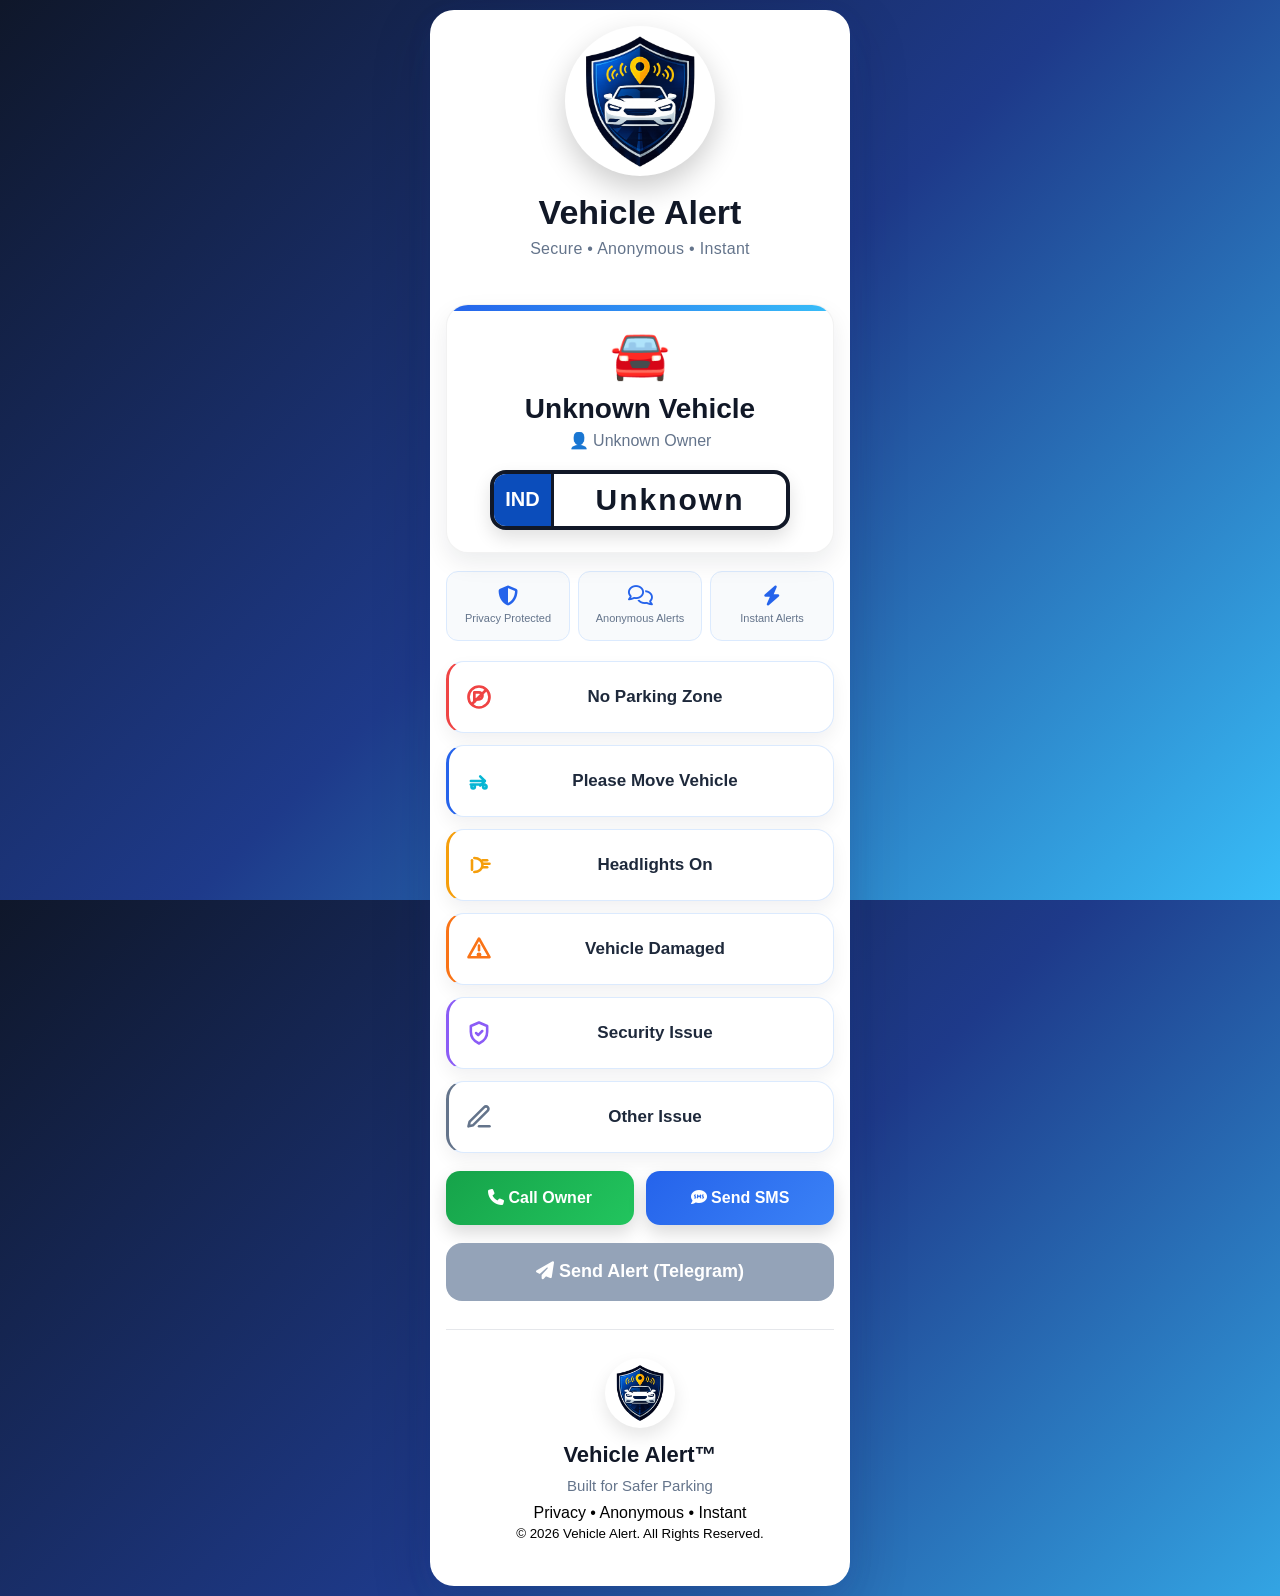
<file: index.html>
<!DOCTYPE html>
<html lang="en">

<head>

<meta charset="UTF-8">

<meta name="viewport" content="width=device-width, initial-scale=1.0">

<title>Vehicle Alert System</title>

<link rel="icon" href="images/logo.png">

<link rel="stylesheet"
href="https://cdnjs.cloudflare.com/ajax/libs/font-awesome/6.5.2/css/all.min.css">

<link rel="stylesheet" href="style.css">

</head>

<body>

<div class="container">

    <div class="page-header">

    <div class="logo-circle">

        <img src="images/logo.png"
             class="siteLogo"
             alt="Vehicle Alert">

    </div>

    <h1>Vehicle Alert</h1>

    <p class="subtitle">

        Secure • Anonymous • Instant

    </p>

</div>

    <!-- Vehicle Card -->

    <div class="vehicle-card">

        <div id="vehicleIcon" class="car-icon">
            🚘
        </div>

        <h2 id="carName">
            Loading...
        </h2>

        <p class="owner">

            👤
            <span id="ownerName">
                Loading...
            </span>

        </p>

        <!-- Number Plate -->

        <div class="number-plate">

            <div class="plate-left">
                IND
            </div>

            <div class="plate-right">

                <span id="plateNumber">
                    Loading...
                </span>

            </div>

        </div>

    </div>

<!-- =========================
     TRUST BADGES
========================== -->

<div class="trust-section">

    <div class="trust-card">
        <i class="fa-solid fa-shield-halved"></i>
        <span>Privacy Protected</span>
    </div>

    <div class="trust-card">
        <i class="fa-regular fa-comments"></i>
        <span>Anonymous Alerts</span>
    </div>

    <div class="trust-card">
        <i class="fa-solid fa-bolt"></i>
        <span>Instant Alerts</span>
    </div>
</div>

 <!-- Issue Buttons -->

<div class="issue-grid">

    <button class="opt danger"
    onclick="selectIssue(this,'No Parking Zone')">
        <img src="images/icons/no-parking.svg" class="issue-icon" alt="">
        <span>No Parking Zone</span>
    </button>

    <button class="opt primary"
    onclick="selectIssue(this,'Please Move Vehicle')">
        <img src="images/icons/move.svg" class="issue-icon" alt="">
        <span>Please Move Vehicle</span>
    </button>

    <button class="opt warning"
    onclick="selectIssue(this,'Headlights On')">
        <img src="images/icons/headlight.svg" class="issue-icon" alt="">
        <span>Headlights On</span>
    </button>

    <button class="opt orange"
    onclick="selectIssue(this,'Vehicle Damaged')">
        <img src="images/icons/damage.svg" class="issue-icon" alt="">
        <span>Vehicle Damaged</span>
    </button>

    <button class="opt purple"
    onclick="selectIssue(this,'Security Issue')">
        <img src="images/icons/security.svg" class="issue-icon" alt="">
        <span>Security Issue</span>
    </button>

    <button class="opt gray"
    onclick="selectIssue(this,'Other Issue')">
        <img src="images/icons/other.svg" class="issue-icon" alt="">
        <span>Other Issue</span>
    </button>

</div>

<textarea
id="otherIssue"
placeholder="Describe your issue..."
style="
display:none;
width:100%;
height:90px;
margin-top:14px;
padding:14px;
border-radius:14px;
border:2px solid #dbeafe;
font-size:15px;
resize:none;
outline:none;">
</textarea>

    <!-- Send Button -->

<div class="action-row">

    <button id="callBtn" class="call-btn" onclick="callOwner()">
        <i class="fa-solid fa-phone"></i>
        <span>Call Owner</span>
    </button>

    <button id="smsBtn" class="sms-btn" onclick="sendSMS()">
        <i class="fa-solid fa-comment-sms"></i>
        <span>Send SMS</span>
    </button>

</div>

<button
id="sendBtn"
class="send-btn"
onclick="sendAlert()"
disabled>

<i class="fa-solid fa-paper-plane"></i>

<span>Send Alert (Telegram)</span>

</button>

<footer class="footer">

<div class="footer-logo">

<img src="images/logo.png" alt="Vehicle Alert">

</div>

<h3>Vehicle Alert™</h3>

<p class="footer-tagline">

Built for Safer Parking

</p>

<p>

Privacy • Anonymous • Instant

</p>

<small>

© 2026 Vehicle Alert. All Rights Reserved.

</small>

</footer>

</div>

<!-- =========================
     Success Popup
========================== -->

<div id="success">

    <div class="success-card">

        <h2>✅ Alert Sent Successfully</h2>

        <p>
            Vehicle Owner has been notified successfully.
        </p>

    </div>

</div>

<!-- =========================
     PREMIUM CONFIRM POPUP
========================== -->

<div id="confirmPopup" class="popup-overlay">

    <div class="popup-card">

        <button class="popup-close"
                onclick="closeConfirm()">
            <i class="fa-solid fa-xmark"></i>
        </button>

        <div class="popup-icon" id="popupIcon">
            🚨
        </div>

        <h2 id="popupTitle">
            Confirm Alert
        </h2>

        <p id="popupMessage">
            Are you sure you want to notify the vehicle owner?
        </p>

        <div class="popup-buttons">

            <button
                class="cancel-btn"
                onclick="closeConfirm()">
                Cancel
            </button>

            <button
                id="popupConfirmBtn"
                class="confirm-btn"
                onclick="confirmSend()">

                🚨 Send Alert

            </button>

        </div>

    </div>

</div>

<div id="loadingOverlay">
    <div class="loader-box">

        <img src="logo.png" class="loader-logo">

        <div class="loader-spinner"></div>

        <h2>Sending Alert...</h2>

        <p>Notifying Vehicle Owner</p>

    </div>
</div>

<!-- Load Script -->

<script src="script.js"></script>

</body>
</html>
</file>
<file: style.css>
/* ==================================================
   VEHICLE ALERT V3.0
   FINAL PREMIUM UI
================================================== */

*{
    margin:0;
    padding:0;
    box-sizing:border-box;
    -webkit-tap-highlight-color:transparent;
    font-family:"Segoe UI",Arial,sans-serif;
}

html{

    height:100%;

    overflow-x:hidden;

}

body{

    min-height:100vh;

    background:linear-gradient(135deg,#0f172a,#1e3a8a,#38bdf8);

    display:flex;

    justify-content:center;

    align-items:center;

    padding:10px;

    overflow-x:hidden;

}

.container{

    width:96%;

    max-width:420px;

    background:#ffffff;

    border-radius:24px;

    padding:16px;

   box-shadow:

0 20px 60px rgba(15,23,42,.18),
0 8px 24px rgba(37,99,235,.10);

}

h1{

    text-align:center;

    font-size:34px;

    font-weight:700;

    color:#111827;

    margin-bottom:4px;

}

.subtitle{

    text-align:center;

    font-size:13px;

    color:#6b7280;

    margin-bottom:16px;

    letter-spacing:.3px;

}

    /* =====================================
   PREMIUM VEHICLE CARD
===================================== */

.vehicle-card{

    background:#ffffff;

    border-radius:22px;

    padding:22px;

    margin-bottom:18px;

    text-align:center;

    border:1px solid #e5e7eb;

    box-shadow:0 10px 25px rgba(15,23,42,.08);

    position:relative;

    overflow:hidden;

}

/* Blue top accent */

.vehicle-card::before{

    content:"";

    position:absolute;

    top:0;
    left:0;

    width:100%;
    height:6px;

    background:linear-gradient(90deg,#2563eb,#38bdf8);

}

.car-icon{

    font-size:48px;

    margin-bottom:10px;

}

#carName{

    font-size:28px;

    font-weight:800;

    color:#111827;

    margin-bottom:6px;

}

.owner{

    font-size:16px;

    color:#64748b;

    font-weight:500;

    margin-bottom:18px;

}

/* ==========================
   PREMIUM NUMBER PLATE
========================== */

.number-plate{

    width:300px;

    max-width:100%;

    height:60px;

    margin:auto;

    display:flex;

    overflow:hidden;

    border:4px solid #111827;

    border-radius:16px;

    background:#ffffff;

    box-shadow:0 8px 18px rgba(0,0,0,.12);

}

.plate-left{

    width:60px;

    background:#0b4dbb;

    color:#ffffff;

    display:flex;

    justify-content:center;

    align-items:center;

    font-weight:700;

    font-size:20px;

    border-right:3px solid #111827;

}

.plate-right{

    flex:1;

    display:flex;

    justify-content:center;

    align-items:center;

}

#plateNumber{

    font-size:30px;

    font-weight:900;

    font-family:"Arial Black",sans-serif;

    letter-spacing:2px;

    color:#111827;

}
/* =====================================
   PREMIUM ISSUE BUTTONS
===================================== */

.opt{

    width:100%;

    min-height:72px;

    padding:16px;

    border-radius:18px;

    background:#ffffff;

    border:1px solid #dbeafe;

    display:flex;

    align-items:center;

    justify-content:center;

    gap:12px;

    cursor:pointer;

    transition:.25s ease;

    box-shadow:0 8px 18px rgba(15,23,42,.06);

    color:#1e293b;

    font-size:17px;

    font-weight:700;

    text-align:center;

    position:relative;

    overflow:hidden;
}

.opt:hover{

    transform:translateY(-3px);

    box-shadow:0 12px 24px rgba(37,99,235,.18);

}


.opt.active{

    background:linear-gradient(135deg,#2563eb,#1d4ed8);

    color:#fff;

    border-color:#2563eb;

    box-shadow:
    0 0 0 2px rgba(37,99,235,.20),
    0 12px 28px rgba(37,99,235,.35);

    transform:translateY(-2px) scale(1.02);
}
.opt span{

    flex:none;
    text-align:center;
    line-height:1.3;

}

.issue-icon{

    width:24px;
    height:24px;

    flex-shrink:0;

    object-fit:contain;

    transition:.25s ease;

}

.opt:hover .issue-icon{

    transform:scale(1.08);

}



.opt.active .issue-icon{
    filter:none;
}

/* =====================================
   OTHER ISSUE
===================================== */

#otherIssue{

    display:none;

    width:100%;

    height:70px;

    margin-top:8px;

    padding:10px;

    border:2px solid #dbeafe;

    border-radius:10px;

    font-size:14px;

    resize:none;

    outline:none;

}

/* =====================================
   PREMIUM ACTION BUTTONS
===================================== */

.action-row{

    display:flex;

    gap:12px;

    margin-top:18px;

}

.action-row button{

    flex:1;

    height:54px;

    border:none;

    border-radius:14px;

    color:#fff;

    font-size:16px;

    font-weight:700;

    cursor:pointer;

    transition:.25s;

    box-shadow:0 8px 18px rgba(0,0,0,.15);

}

.action-row button:hover{

    transform:translateY(-2px);

}

#callBtn{

    background:linear-gradient(135deg,#16a34a,#22c55e);

}

#smsBtn{

    background:linear-gradient(135deg,#2563eb,#3b82f6);

}

/* =====================================
   SEND ALERT BUTTON
===================================== */

#sendBtn{

    width:100%;

    height:58px;

    margin-top:18px;

    border:none;

    border-radius:16px;

    background:#94a3b8;

    color:#fff;

    font-size:18px;

    font-weight:800;

    transition:.25s;

    cursor:not-allowed;

}

#sendBtn.active{

    background:linear-gradient(135deg,#ef4444,#dc2626);

    cursor:pointer;

    box-shadow:0 10px 22px rgba(239,68,68,.30);

}

#sendBtn.active:hover{

    transform:translateY(-2px);

}
/* =====================================
   SUCCESS POPUP
===================================== */

#success{

    position:fixed;

    inset:0;

    display:none;

    justify-content:center;

    align-items:center;

    background:rgba(0,0,0,.70);

    z-index:9999;

}

#success.show{

    display:flex;

}

.success-card{

    width:90%;

    max-width:300px;

    background:#fff;

    border-radius:18px;

    padding:22px;

    text-align:center;

    box-shadow:0 18px 40px rgba(0,0,0,.25);

    animation:pop .25s ease;

border-top:5px solid #22c55e;

}


.success-card h2{

    color:#16a34a;

    font-size:22px;

    margin-bottom:8px;

}

.success-card p{

    color:#64748b;

    font-size:15px;

}


/* =====================================
   CONFIRM POPUP
===================================== */

#confirmPopup{

    position:fixed;

    inset:0;

    display:none;

    justify-content:center;

    align-items:center;

    background:rgba(0,0,0,.70);

    z-index:10000;

}

#confirmPopup.show{

    display:flex;

}

.confirm-card{

    width:90%;

    max-width:320px;

    background:#fff;

    border-radius:18px;

    padding:22px;

    text-align:center;

    box-shadow:0 18px 40px rgba(0,0,0,.25);

    animation:pop .25s ease;

}

.confirm-card h2{

    font-size:22px;

    color:#111827;

    margin-bottom:10px;

}

.confirm-card p{

    color:#64748b;

    line-height:1.5;

    margin-bottom:18px;

}

.confirm-buttons{

    display:flex;

    gap:10px;

}

.confirm-buttons button{

    flex:1;

    height:42px;

    border:none;

    border-radius:12px;

    font-size:15px;

    font-weight:600;

    cursor:pointer;

}

.confirm-buttons button:first-child{

    background:#e5e7eb;

    color:#111827;

}

.confirm-buttons button:last-child{

    background:#ef4444;

    color:#fff;

}


/* =====================================
   MOBILE RESPONSIVE
===================================== */

@media (max-width:480px){

    body{

        padding:8px;

    }

    .container{

        max-width:100%;

        padding:14px;

        border-radius:20px;

    }

    .number-plate{

        width:260px;

        height:50px;

    }

    .plate-left{

        width:48px;

        font-size:15px;

    }

    #plateNumber{

        font-size:20px;

    }

.issue-icon{

    width:24px;

    height:24px;

}

}
/* =====================================
   FINAL PREMIUM POLISH
===================================== */

/* Smooth Animation */

button,
.vehicle-card,
.container{

    transition:all .25s ease;

}

/* Better Button Touch */

button{

    -webkit-tap-highlight-color:transparent;

}

/* Compact Headings */

h1{

    line-height:1.1;

}

.subtitle{

    line-height:1.3;

}

/* Compact Text */

p{

    line-height:1.3;

}

/* Textarea */

#otherIssue{

    margin-bottom:8px;

}

/* Hover Effects */

.opt:hover,
#callBtn:hover,
#smsBtn:hover,
#sendBtn.active:hover{

    transform:translateY(-1px);

    box-shadow:0 6px 14px rgba(0,0,0,.15);

}

/* Vehicle Card Hover */

.vehicle-card:hover{

    transform:translateY(-2px);

}

/* Container Shadow */

.container{

    overflow:hidden;

}

/* Prevent Horizontal Scroll */

html,
body{

    overflow-x:hidden;

}

/* Small Phones */

@media (max-height:700px){

    h1{

        font-size:30px;

    }

    .subtitle{

        margin-bottom:10px;

    }

    .vehicle-card{

        padding:12px;

        margin-bottom:10px;

    }

    .opt{

        height:40px;

        margin:5px 0;

        font-size:14px;

    }

    .action-row button{

        height:40px;

        font-size:14px;

    }

    #sendBtn{

        height:44px;

        font-size:15px;

    }

    #otherIssue{

        height:60px;

    }

}
/* ==========================================
   VEHICLE ALERT V3.0 FINAL
   FINAL OPTIMIZATION
========================================== */

/* Smooth scrolling */

html{

    scroll-behavior:smooth;

}

/* Images */

img{

    max-width:100%;

    height:auto;

    display:block;

}

/* Inputs */

input,
textarea,
button{

    font-family:inherit;

}

/* Remove blue tap */

button,
input,
textarea{

    -webkit-tap-highlight-color:transparent;

}

/* Better Focus */

button:focus,
input:focus,
textarea:focus{

    outline:none;

}

/* Prevent text selection on buttons */

button{

    user-select:none;

}

/* Better number plate */

.number-plate{

    overflow:hidden;

}

/* Vehicle Card */

.vehicle-card{

    border:1px solid rgba(0,0,0,.05);

}

/* Popup Animation */

.confirm-card,
.success-card{

    animation:popup .25s ease;

}

@keyframes popup{

    from{

        transform:scale(.92);

        opacity:0;

    }

    to{

        transform:scale(1);

        opacity:1;

    }

}

/* Better Button Press */

button:active{

    transform:scale(.98);

}

/* Disable horizontal scroll */

body{

    overflow-x:hidden;

}
/* ==========================================
   PREMIUM HEADER FINAL
========================================== */

.page-header{

    display:flex;
    flex-direction:column;
    align-items:center;
    margin-bottom:28px;

}

.logo-circle{

    width:150px;
    height:150px;

    background:#ffffff;

    border-radius:50%;

    display:flex;
    justify-content:center;
    align-items:center;

    overflow:hidden;

    margin-bottom:18px;

    box-shadow:0 12px 30px rgba(0,0,0,.20);

}

.siteLogo{

    width:135px;
    height:135px;

    object-fit:contain;

    display:block;

    max-width:none;

}

.page-header h1{

    color:#111827;

    font-size:34px;

    font-weight:800;

    margin:0;

}

.page-header .subtitle{

    color:#64748b;

    font-size:16px;

    margin-top:8px;

}


/* ==========================================
   PROFESSIONAL FOOTER
========================================== */

.footer{

    margin-top:28px;

    padding:28px 20px;

    text-align:center;

    border-top:1px solid #e5e7eb;

}

.footer-logo{

    width:70px;

    height:70px;

    margin:0 auto 14px;

    background:#ffffff;

    border-radius:50%;

    display:flex;

    justify-content:center;

    align-items:center;

    box-shadow:0 8px 18px rgba(0,0,0,.10);

    overflow:hidden;

}

.footer-logo img{

    width:58px;

    height:58px;

    object-fit:contain;

}

.footer h3{

    font-size:22px;

    color:#111827;

    margin-bottom:8px;

    font-weight:800;

}

.footer-tagline{

    color:#64748b;

    font-size:15px;

    margin-bottom:8px;

}

.footer-version{

    color:#94a3b8;

    font-size:13px;

    letter-spacing:.5px;

}
/* =====================================
   TRUST SECTION
===================================== */

.trust-section{
    display:grid;
    grid-template-columns:repeat(3,1fr);
    gap:8px;
    margin:16px 0 20px;
}

.trust-card{
    background:#f8fafc;
    border:1px solid #dbeafe;
    border-radius:12px;
    padding:8px 6px;
    min-height:70px;

    display:flex;
    flex-direction:column;
    justify-content:center;
    align-items:center;

    transition:.25s ease;
}

.trust-card:hover{
    transform:translateY(-2px);
    box-shadow:0 6px 18px rgba(37,99,235,.12);
}

.trust-card i{
    font-size:20px;
    color:#2563eb;
    margin-bottom:6px;
}

.trust-card span{
    font-size:11px;
    font-weight:500;
    line-height:1.2;
    color:#64748b;
}

.issue-grid{

    display:grid;

    grid-template-columns:1fr;

    gap:12px;

    margin:16px 0;

}


/* =====================================
   VEHICLE ALERT ICONS
===================================== */

.issue-icon{

    width:28px;

    height:28px;

    object-fit:contain;

    flex-shrink:0;

    transition:.25s ease;

}

.opt span{

    flex:1;

}

.opt:hover .issue-icon{

    transform:scale(1.08);

}



.opt.danger{
    border-left:3px solid #ef4444;
}

.opt.primary{
    border-left:3px solid #2563eb;
}

.opt.warning{
    border-left:3px solid #f59e0b;
}

.opt.orange{
    border-left:3px solid #f97316;
}

.opt.purple{
    border-left:3px solid #8b5cf6;
}

.opt.gray{
    border-left:3px solid #64748b;
}

.opt::after{

    content:"";

    opacity:0;

    transition:.25s;

}

.opt.active::after{

    content:"✓";

    width:30px;

    height:30px;

    border-radius:50%;

    background:#22c55e;

    color:#fff;

    display:flex;

    align-items:center;

    justify-content:center;

    font-size:18px;

    font-weight:700;

    box-shadow:0 4px 14px rgba(34,197,94,.45);

    opacity:1;

}

/* ===== PREMIUM LOADER ===== */

#loadingOverlay{
    position:fixed;
    inset:0;
    background:rgba(15,23,42,.78);
    backdrop-filter:blur(10px);
    display:none;
    justify-content:center;
    align-items:center;
    z-index:99999;
}

#loadingOverlay.show{
    display:flex;
}

.loader-box{
    width:290px;
    background:#fff;
    border-radius:22px;
    padding:30px;
    text-align:center;
    animation:popup .3s ease;
    border-top:5px solid #2563eb;
}

.loader-logo{

    width:90px;
    height:90px;

    object-fit:contain;

    display:block;

    margin:0 auto 20px;

}

.loader-spinner{
    width:48px;
    height:48px;
    margin:0 auto 18px;
    border:4px solid #dbeafe;
    border-top:4px solid #2563eb;
    border-radius:50%;
    animation:spin .8s linear infinite;
}

.loader-box h2{
    font-size:24px;
    color:#111827;
    margin-bottom:8px;
}

.loader-box p{
    color:#64748b;
}

@keyframes spin{
    to{
        transform:rotate(360deg);
    }
}
.popup-overlay{

position:fixed;
inset:0;

background:rgba(10,15,30,.55);
backdrop-filter:blur(8px);

display:flex;
align-items:center;
justify-content:center;

opacity:0;
visibility:hidden;

transition:.3s;

z-index:9999;

}

.popup-overlay.show{

opacity:1;
visibility:visible;

}

.popup-card{

width:90%;
max-width:360px;

background:#fff;

border-radius:28px;

padding:28px;

text-align:center;

position:relative;

box-shadow:
0 25px 60px rgba(0,0,0,.22);

transform:scale(.88);

transition:.35s cubic-bezier(.2,.8,.2,1);

}

.popup-overlay.show .popup-card{

    animation:popupBounce .35s ease forwards;

}

@keyframes popupBounce{

0%{
opacity:0;
transform:scale(.82);
}

60%{
opacity:1;
transform:scale(1.03);
}

100%{
opacity:1;
transform:scale(1);
}

}

.popup-close{

width:34px;
height:34px;

border-radius:50%;

background:#f3f4f6;

display:flex;

align-items:center;
justify-content:center;

transition:.2s;

opacity:1;

}

.popup-close:hover{

background:#e5e7eb;

transform:rotate(90deg);

}

.popup-icon{

width:74px;
height:74px;

margin:auto;

border-radius:50%;

display:flex;
align-items:center;
justify-content:center;

font-size:34px;

background:linear-gradient(
135deg,
#ff5d5d,
#ff1f3d
);

color:#fff;

box-shadow:
0 10px 30px rgba(255,0,50,.35);

margin-bottom:18px;

}

.popup-card h2{

font-size:31px;

margin-bottom:10px;

font-weight:800;

color:#111827;

}

.popup-card p{

font-size:17px;

line-height:1.5;

color:#6b7280;

margin-bottom:26px;

}

.popup-buttons{

display:flex;

gap:14px;

}

.cancel-btn,
.confirm-btn{

flex:1;

height:54px;

border:none;

border-radius:16px;

font-size:17px;

font-weight:700;

cursor:pointer;

transition:.25s;

}

.cancel-btn{

background:#f2f4f7;

color:#374151;

}

.confirm-btn{

color:#fff;

background:linear-gradient(
135deg,
#ff5b5b,
#ff2045
);

box-shadow:
0 12px 24px rgba(255,0,50,.25);

}

.confirm-btn:active{

transform:scale(.97);

}

.cancel-btn:active{

transform:scale(.97);

}
</file>
